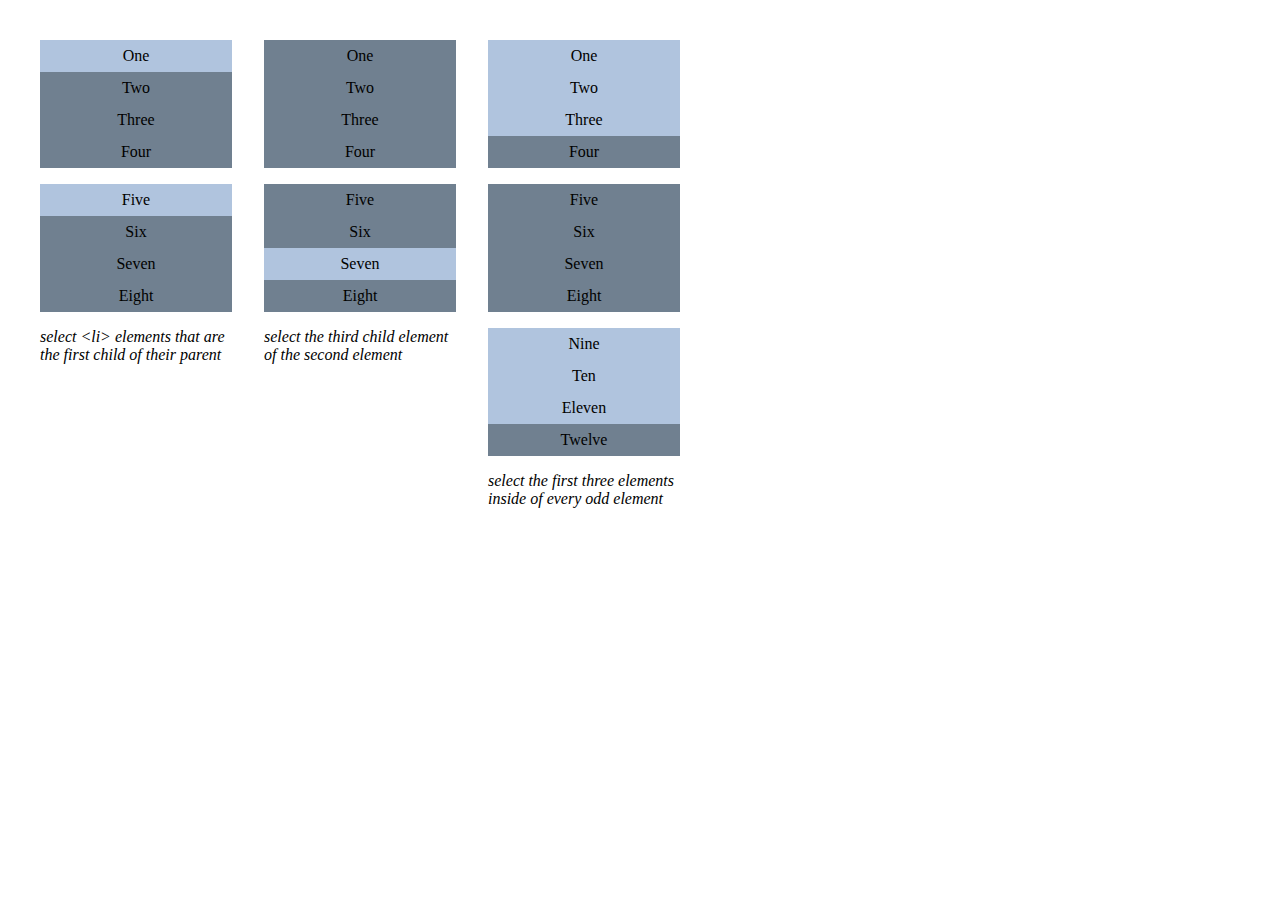
<file: opdracht-css-nth-child/index.html>
<!DOCTYPE html>
<html lang="en">

<head>
  <meta charset="UTF-8">
  <meta name="viewport" content="width=device-width, initial-scale=1.0">
  <title>Opdracht CSS nth-child</title>
  <link rel="stylesheet" href="style.css">
</head>

<body>
  <div class="one">
    <ul>
      <li>One</li>
      <li>Two</li>
      <li>Three</li>
      <li>Four</li>
    </ul>
    <ol>
      <li>Five</li>
      <li>Six</li>
      <li>Seven</li>
      <li>Eight</li>
    </ol>
    <i>select &lt;li&gt; elements that are the first child of their parent</i>
  </div>
  
  <div class="two">
    <ul>
      <li>One</li>
      <li>Two</li>
      <li>Three</li>
      <li>Four</li>
    </ul>
    <ol>
      <li>Five</li>
      <li>Six</li>
      <li>Seven</li>
      <li>Eight</li>
    </ol>
    <i>select the third child element of the second element</i>
  </div>
  
  <div class="three">
    <ul>
      <li>One</li>
      <li>Two</li>
      <li>Three</li>
      <li>Four</li>
    </ul>
    <ol>
      <li>Five</li>
      <li>Six</li>
      <li>Seven</li>
      <li>Eight</li>
    </ol>
    <ul>
      <li>Nine</li>
      <li>Ten</li>
      <li>Eleven</li>
      <li>Twelve</li>
    </ul>
    <i>select the first three elements inside of every odd element</i>
  </div>


</body>

</html>
</file>
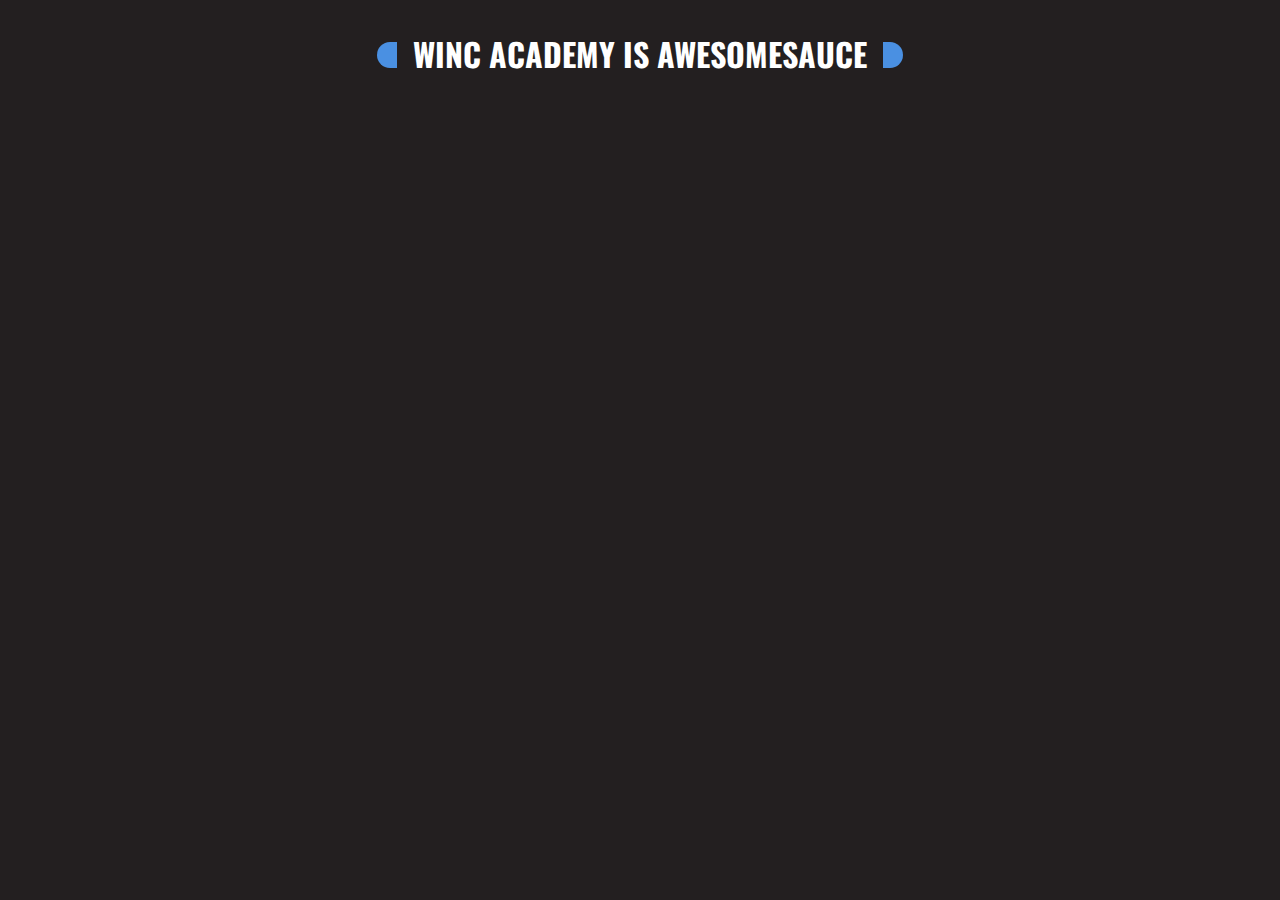
<file: opdracht-css-pseudo-elements/index.html>
<!DOCTYPE html>
<html lang="en">

<head>
  <meta charset="UTF-8">
  <meta name="viewport" content="width=device-width, initial-scale=1.0">
  <title>Opdracht CSS pseudo classes</title>
  <link rel="stylesheet" href="style.css">
</head>

<body>
  <h1>Winc Academy is awesomesauce</h1>


</body>

</html>
</file>
<file: opdracht-css-nth-child/style.css>
body {
  padding: 1em 2em;
}

ul, ol {
  list-style: none;
  padding: 0;
}
li {
  text-align: center;
  line-height: 2;
  background: slategrey;
}
div {
  width: 12em;
  float: left;
  margin-right: 2em;
}
hr {
  clear: both;
  padding-top: 1em;
  border: 0;
  border-bottom: 1px solid grey;
}

.one li:nth-child(1) {
  background-color: lightsteelblue;
}

.two ol li:nth-child(3) {
  background-color: lightsteelblue;
}

.three ul li:nth-child(-n+3) {
  background-color: lightsteelblue;
}

div:before {
  font-family: monospace;
  white-space: nowrap;
  font-size: 12px; 
}
</file>
<file: opdracht-css-pseudo-elements/style.css>
@import url("https://fonts.googleapis.com/css?family=Oswald:700");

body     {
  background:#231F20;
  text-align:center;
}

h1         {
  color:#FFF;
  font-family:'Oswald';
  font-weight:700;
  position:relative;  
  margin:30px auto;
  text-transform:uppercase;
  width:550px;
}

h1::before, h1::after {
content: " ";
background:#4A90E2;
width: 20px;
height: 26px;
position: absolute;
display: inline-block;
}

h1::before {  
  border-radius: 200px 0px 0px 2000px;
-moz-border-radius: 200px 0px 0px 200px;
-webkit-border-radius: 200px 0px 0px 200px;
left: 12px;
top: 12px;
}

h1::after {  
  border-radius: 0px 200px 200px 0px;
-moz-border-radius: 0px 200px 200px 0px;
-webkit-border-radius: 0px 200px 200px 0px;
right: 12px;
top: 12px;
}
</file>
